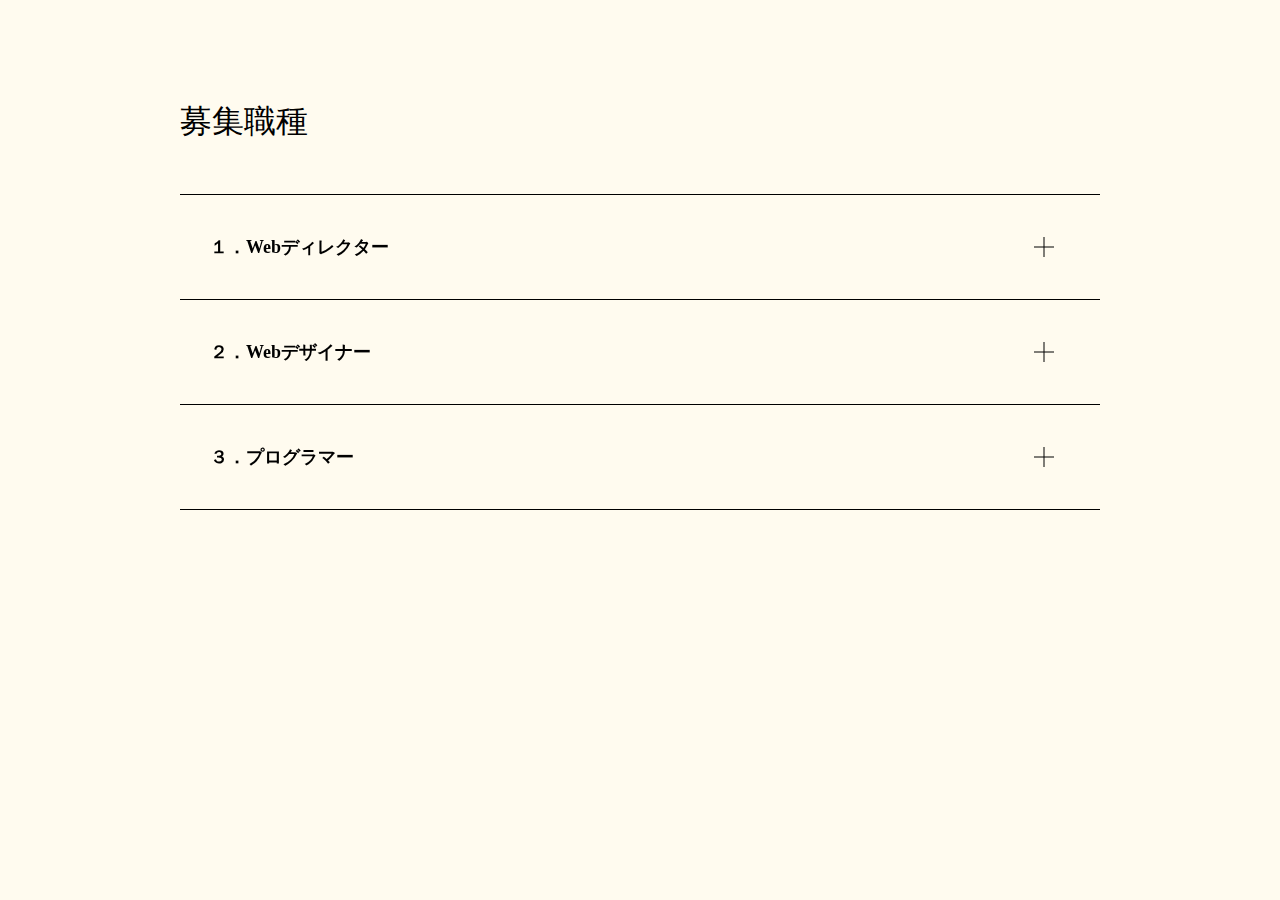
<file: accordion/index.html>
<!DOCTYPE html>
<html lang="ja">

<head>
  <meta charset="UTF-8">
  <meta name="viewport" content="width=device-width, initial-scale=1.0">
  <title>アコーディオンメニュー JSなし</title>
  <link rel="stylesheet" href="style.css">
</head>

<body>
  <div class="content">
    <h2 class="title">募集職種</h2>
    <ul id="ac-menu">
      <li>
        <input id="block-01" type="checkbox" class="toggle">
        <label class="label" for="block-01">１．Webディレクター</label>
        <div class="detail">
          <dl>
            <dt>仕事内容</dt>
            <dd>テキストテキストテキストテキスト</dd>
            <dt>応募資格</dt>
            <dd>テキストテキストテキストテキスト</dd>
            <dt>必須スキル</dt>
            <dd>テキストテキストテキストテキスト</dd>
            <dt>給与</dt>
            <dd>XXX万～XXX万 (スキル・経験・実績により優遇)</dd>
            <dt>休日・休暇</dt>
            <dd>土日祝祭日、有給休暇、夏季休暇、年末年始休暇、産前産後休暇、育児休暇</dd>
            <dt>雇用形態</dt>
            <dd>正社員（試用期間3ヶ月）<br>業務委託</dd>
            <dt>勤務時間</dt>
            <dd>フレックスタイム</dd>
            <dt>勤務地</dt>
            <dd>東京</dd>
          </dl>
        </div>
      </li>
      <li>
        <input id="block-02" type="checkbox" class="toggle">
        <label class="label" for="block-02">２．Webデザイナー</label>
        <div class="detail">
          <dl>
            <dt>仕事内容</dt>
            <dd>テキストテキストテキストテキスト</dd>
            <dt>応募資格</dt>
            <dd>テキストテキストテキストテキスト</dd>
            <dt>必須スキル</dt>
            <dd>テキストテキストテキストテキスト</dd>
            <dt>給与</dt>
            <dd>XXX万～XXX万 (スキル・経験・実績により優遇)</dd>
            <dt>休日・休暇</dt>
            <dd>土日祝祭日、有給休暇、夏季休暇、年末年始休暇、産前産後休暇、育児休暇</dd>
            <dt>雇用形態</dt>
            <dd>正社員（試用期間3ヶ月）<br>業務委託</dd>
            <dt>勤務時間</dt>
            <dd>フレックスタイム</dd>
            <dt>勤務地</dt>
            <dd>東京</dd>
          </dl>
        </div>
      </li>
      <li>
        <input id="block-03" type="checkbox" class="toggle">
        <label class="label" for="block-03">３．プログラマー</label>
        <div class="detail">
          <dl>
            <dt>仕事内容</dt>
            <dd>テキストテキストテキストテキスト</dd>
            <dt>応募資格</dt>
            <dd>テキストテキストテキストテキスト</dd>
            <dt>必須スキル</dt>
            <dd>テキストテキストテキストテキスト</dd>
            <dt>給与</dt>
            <dd>XXX万～XXX万 (スキル・経験・実績により優遇)</dd>
            <dt>休日・休暇</dt>
            <dd>土日祝祭日、有給休暇、夏季休暇、年末年始休暇、産前産後休暇、育児休暇</dd>
            <dt>雇用形態</dt>
            <dd>正社員（試用期間3ヶ月）<br>業務委託</dd>
            <dt>勤務時間</dt>
            <dd>フレックスタイム</dd>
            <dt>勤務地</dt>
            <dd>東京</dd>
          </dl>
        </div>
      </li>
    </ul>
  </div>
</body>

</html>
</file>
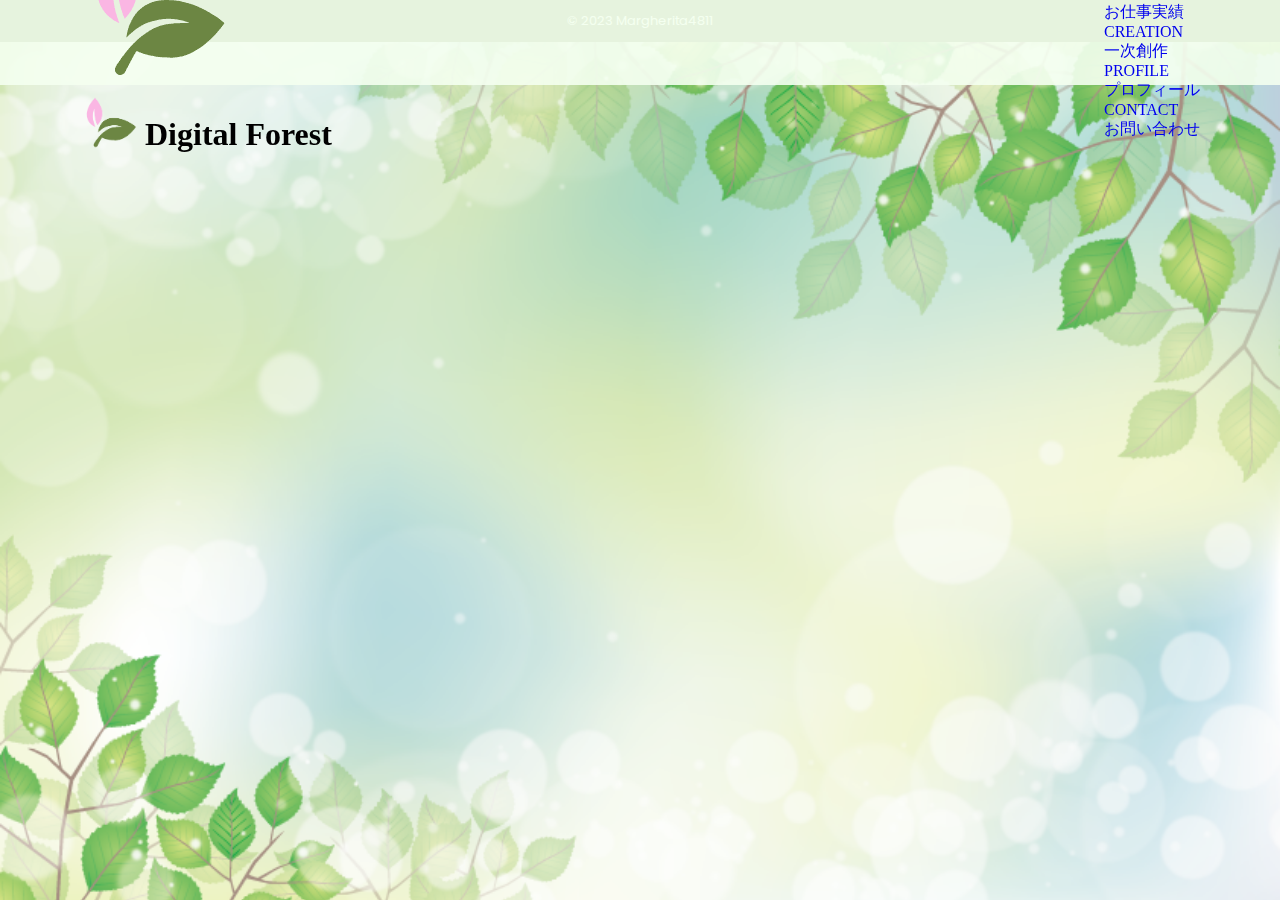
<file: creation.html>
<!DOCTYPE html>
<html lang="ja">

<head>
  <meta charset="UTF-8">
  <meta name="viewport" content="width=device-width, initial-scale=1.0">
  <meta name="description" content="イラスト・web制作の両方を兼ねたポートフォリオサイトです。">
  <link rel="shortcut icon" href="img/logo.png" type="image/x-icon">
  <link rel="preconnect" href="https://fonts.googleapis.com">
  <link rel="preconnect" href="https://fonts.gstatic.com" crossorigin>
  <link href="https://fonts.googleapis.com/css2?family=Noto+Sans+JP:wght@100..900&display=swap" rel="stylesheet">
  <link href="https://fonts.googleapis.com/css2?family=Poppins:wght@400;500;600;700&display=swap" rel="stylesheet">
  <link rel="stylesheet" href="https://cdnjs.cloudflare.com/ajax/libs/animate.css/4.1.1/animate.min.css">
  <link rel="stylesheet" href="css/style.css">
  <title>Digital Forest - いにしえのイストワール</title>
</head>

<body>
  <div id="particles-js"></div>
  <header id="header" class="header animate__animated animate__fadeInDown">
    <div class="header__logo">
      <img src="img/logo.png" alt="">
      <h1>Digital Forest</h1>
    </div>
    <nav class="header__nav">
      <ul class="header__menu">
        <li class="header__menu--item">
          <a href="index.html#hero" class="header__menu--link nav-top">
            <p class="header__link--en">TOP</p>
            <p class="header__link--ja">トップ</p>
          </a>
        </li>
        <li class="header__menu--item">
          <a href="index.html#works" class="header__menu--link">
            <p class="header__link--en">WORKS</p>
            <p class="header__link--ja">お仕事実績</p>
          </a>
        </li>
        <li class="header__menu--item">
          <a href="index.html#creation" class="header__menu--link">
            <p class="header__link--en">CREATION</p>
            <p class="header__link--ja">一次創作</p>
          </a>
        </li>
        <li class="header__menu--item">
          <a href="index.html#profile" class="header__menu--link">
            <p class="header__link--en">PROFILE</p>
            <p class="header__link--ja">プロフィール</p>
          </a>
        </li>
        <li class="header__menu--item">
          <a href="index.html#contact" class="header__menu--link">
            <p class="header__link--en">CONTACT</p>
            <p class="header__link--ja">お問い合わせ</p>
          </a>
        </li>
      </ul>
      <div id="hamburger" class="header__hamburger">
        <span class="header__hamburger--line"></span>
        <span class="header__hamburger--line"></span>
        <span class="header__hamburger--line"></span>
      </div>
    </nav>
  </header>
  <main>

  </main>
  <footer id="footer">
    <p>&copy; 2023 Margherita4811</p>
  </footer>
</body>

</html>
</file>
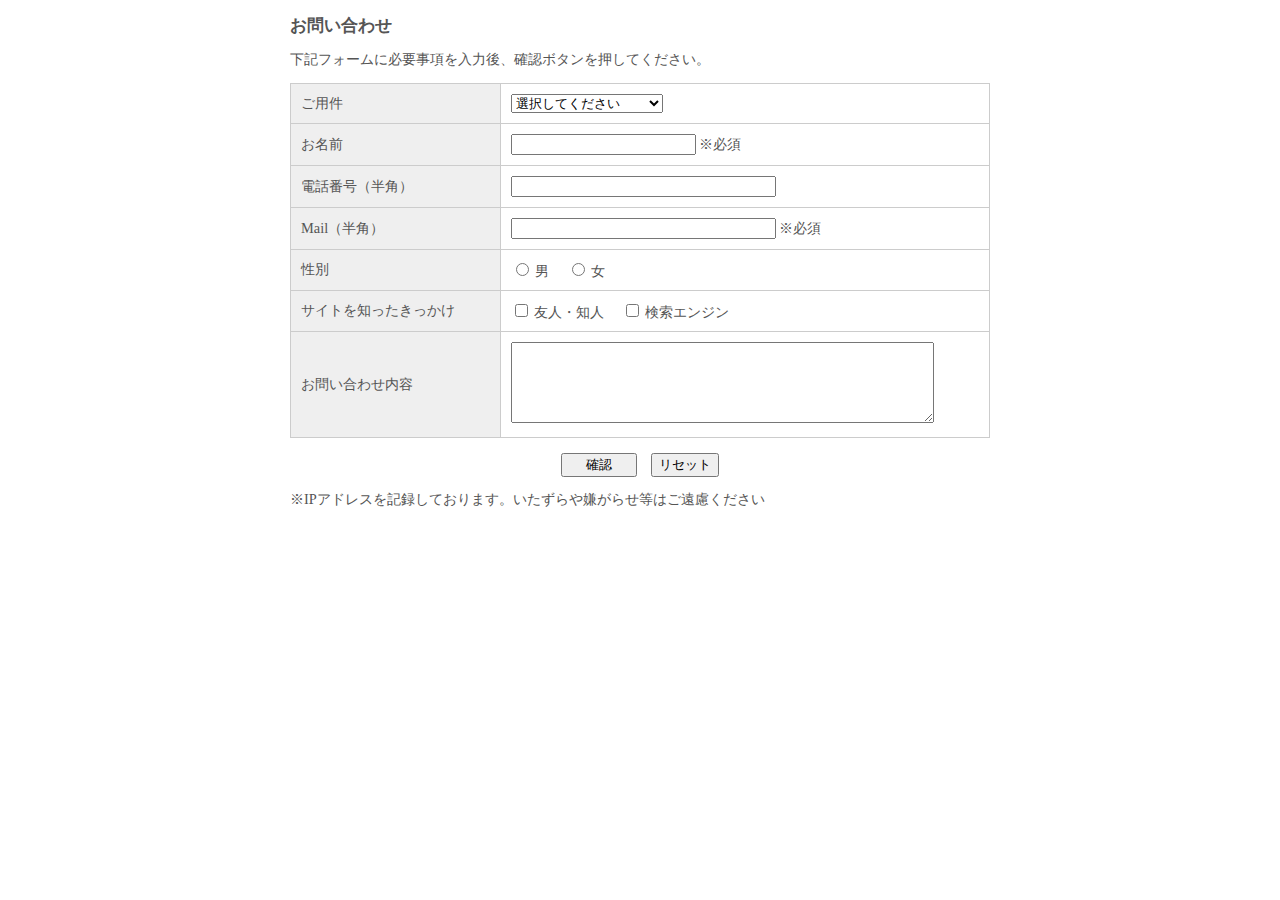
<file: MailForm01_utf8/MailForm01_utf8/contact.html>
<!DOCTYPE HTML>
<html lang="ja">
<head>
<meta charset="utf-8">
<meta name="viewport" content="width=device-width, initial-scale=1, maximum-scale=1, user-scalable=no" />
<meta name="format-detection" content="telephone=no">
<title>サンプル</title>
<meta name="Description" content="" />
<meta name="Keywords" content="" />
<meta http-equiv="Content-Style-Type" content="text/css" />
<style type="text/css">
#formWrap {
	width:700px;
	margin:0 auto;
	color:#555;
	line-height:120%;
	font-size:90%;
}
table.formTable{
	width:100%;
	margin:0 auto;
	border-collapse:collapse;
}
table.formTable td,table.formTable th{
	border:1px solid #ccc;
	padding:10px;
}
table.formTable th{
	width:30%;
	font-weight:normal;
	background:#efefef;
	text-align:left;
}
/*　簡易版レスポンシブ用CSS（必要最低限のみとしています。ブレークポイントも含め自由に設定下さい）　*/
@media screen and (max-width:572px) {
#formWrap {
	width:95%;
	margin:0 auto;
}
table.formTable th, table.formTable td {
	width:auto;
	display:block;
}
table.formTable th {
	margin-top:5px;
	border-bottom:0;
}
form input[type="text"], form textarea {
	width:80%;
	padding:5px;
	font-size:110%;
	display:block;
}
form input[type="submit"], form input[type="reset"], form input[type="button"] {
	display:block;
	width:100%;
	height:40px;
}
}
</style>
</head>
<body>
<div id="formWrap">
  <h3>お問い合わせ</h3>
  <p>下記フォームに必要事項を入力後、確認ボタンを押してください。</p>
  <form method="post" action="mail.php">
    <table class="formTable">
      <tr>
        <th>ご用件</th>
        <td><select name="ご用件">
            <option value="">選択してください</option>
            <option value="ご質問・お問い合わせ">ご質問・お問い合わせ</option>
            <option value="リンクについて">リンクについて</option>
          </select></td>
      </tr>
      <tr>
        <th>お名前</th>
        <td><input size="20" type="text" name="お名前" /> ※必須</td>
      </tr>
      <tr>
        <th>電話番号（半角）</th>
        <td><input size="30" type="text" name="電話番号" /></td>
      </tr>
      <tr>
        <th>Mail（半角）</th>
        <td><input size="30" type="text" name="Email" /> ※必須</td>
      </tr>
      <tr>
        <th>性別</th>
        <td><input type="radio" name="性別" value="男" /> 男　
          <input type="radio" name="性別" value="女" /> 女 </td>
      </tr>
      <tr>
        <th>サイトを知ったきっかけ</th>
        <td><input name="サイトを知ったきっかけ[]" type="checkbox" value="友人・知人" /> 友人・知人　
          <input name="サイトを知ったきっかけ[]" type="checkbox" value="検索エンジン" /> 検索エンジン</td>
      </tr>
      <tr>
        <th>お問い合わせ内容<br /></th>
        <td><textarea name="お問い合わせ内容" cols="50" rows="5"></textarea></td>
      </tr>
    </table>
    <p align="center">
      <input type="submit" value="　 確認 　" />　<input type="reset" value="リセット" />
    </p>
  </form>
  <p>※IPアドレスを記録しております。いたずらや嫌がらせ等はご遠慮ください</p>
</div>
</body>
</html>
</file>
<file: accordion/style.css>
@charset "utf-8";

* {
  margin: 0;
  padding: 0;
  box-sizing: border-box;
}

html {
  font-size: 100%;
}

body {
  background-color: #fffbef;
  color: #000;
}

ul {
  list-style: none;
}

.content {
  max-width: 960px;
  padding: 0 20px;
  margin: 100px auto;
}

.title {
  font-size: 2rem;
  font-weight: normal;
  margin-bottom: 50px;
}

/*ベース*/
.toggle {
  display: none;
}

.label {
  /*タイトル*/
  display: block;
  cursor: pointer;
  font-size: 1.125rem;
  font-weight: bold;
  padding: 40px 30px;
  overflow: hidden;
  transition: max-height 0.5s ease-in-out;
}

#ac-menu li {
  border-top: 1px solid #000;
}

#ac-menu li:last-child {
  border-bottom: 1px solid #000;
}

#ac-menu .label:hover {
  background-color: #ffda5f;
}

#ac-menu .label::before,
#ac-menu .label::after {
  content: "";
  width: 20px;
  height: 1px;
  background: #000;
  position: absolute;
  top: 50%;
  right: 5%;
  transform: translateY(-50%);
}

#ac-menu .label::after {
  transform: translateY(-50%) rotate(90deg);
  transition: 0.5s;
}

.label,
.detail {
  backface-visibility: hidden;
  transform: translateZ(0);
  transition: all 0.5s;
}

.detail {
  /*本文*/
  height: 0;
  padding: 0 20px;
  overflow: hidden;
  max-height: 0;
  transition: all 0.5s ease-in-out;
}

.toggle:checked + .label + .detail {
  /*開閉時*/
  height: auto;
  padding: 20px;
  border-top: solid 1px #ccc;
  max-height: 1000px;
}

.toggle:not(:checked) + .label + .detail {
  /*開閉時*/
  max-height: 0;
}

.toggle:checked + .label {
  background-color: #ffda5f;
}

.toggle:checked + .label::before {
  opacity: 0 !important;
}

.toggle:checked + .label::after {
  transform: rotate(180deg) !important;
}

#ac-menu .detail dl {
  display: flex;
  flex-wrap: wrap;
}

#ac-menu .detail dt {
  width: 20%;
  font-weight: bold;
  margin-bottom: 40px;
}

#ac-menu .detail dd {
  width: 80%;
  margin-bottom: 40px;
}
</file>
<file: css/style.css>
@charset "UTF-8";
* {
  margin: 0;
  padding: 0;
  box-sizing: border-box;
  list-style: none;
  text-decoration: none;
}

/* Noto-Sans-JP
  font-weight:100~900 */
/* Poppins
  font-weight:400~700
  regular400 medium500 semibold600 bold700 */
#header {
  display: flex;
  padding: 20px 80px;
  justify-content: space-between;
  align-items: center;
  max-height: 85px;
  background: rgba(244, 255, 239, 0.9);
  position: fixed;
  width: 100%;
  z-index: 3;
}
#header .site-title {
  font-family: "Poppins", sans-serif;
  font-style: normal;
  font-weight: 600;
  font-size: 36px;
  color: #6c8643;
}
#header h1::before {
  content: "";
  display: inline-block;
  width: 60px;
  height: 60px;
  padding-right: 5px;
  background-image: url(../img/logo.png);
  background-size: contain;
  background-repeat: no-repeat;
  vertical-align: text-bottom;
}

.navMenu {
  opacity: 0;
  display: flex;
  text-align: center;
  gap: 40px;
}
.navMenu a:hover .navMenu__text--en {
  background-color: #da54ad;
  color: #fff;
}
.navMenu .navMenu__text--en {
  border-radius: 16px;
  padding: 3px 12px 1px 12px;
  font-family: "Poppins", sans-serif;
  font-style: normal;
  font-weight: 600;
  color: #da54ad;
  font-size: 20px;
  transition: 0.4s ease;
  line-height: 20px;
}
.navMenu .navMenu__text--ja {
  font-family: "Noto Sans JP", sans-serif;
  font-style: normal;
  font-weight: 400;
  font-size: 14px;
  color: #da54ad;
}

.wrap {
  max-width: 1200px;
  margin: 0 auto;
}

#hero {
  padding-top: 85px;
  max-height: 800px;
  overflow: hidden;
}

section:not(.hero) {
  border-top: #435b1f 1px solid;
}

/* メインビジュアル */
.mainvisual {
  width: 100%;
  padding-top: 66.31%;
  background-image: url(../img/mainvisual.png);
  background-size: cover;
  background-repeat: no-repeat;
  background-position: bottom;
  overflow: hidden;
}

/* ニュース */
#news {
  z-index: 1;
  border-top: #435b1f 1px solid;
  background-color: #f4ffef;
  font-family: "Noto Sans JP", sans-serif;
  font-style: normal;
}
#news h2 {
  width: -moz-fit-content;
  width: fit-content;
  color: #da54ad;
  margin-right: 30px;
  font-family: "Poppins", sans-serif;
  font-style: normal;
  font-weight: 600;
}
#news a {
  margin-left: 30px;
  color: #435b1f;
  text-decoration: underline;
}
#news a:hover {
  text-decoration: none;
}
#news p {
  width: -moz-fit-content;
  width: fit-content;
  color: #435b1f;
}

.news {
  padding: 10px;
  display: flex;
  align-items: center;
}
.news p {
  opacity: 0;
}

/* 仕事実績 */
#works {
  color: #6c8643;
  background-color: #fff;
  padding-bottom: 80px;
}

.sec-title {
  position: relative;
  display: inline-block;
  font-family: "Poppins", sans-serif;
  font-style: normal;
  font-size: 48px;
  font-weight: 600;
  color: #6c8643;
  margin: 35px auto;
  padding: 0 55px;
}
.sec-title::after {
  content: "";
  position: absolute;
  top: 50%;
  display: inline-block;
  width: 100px;
  height: 2px;
  background-color: #6c8643;
  right: -60px;
}

/* タブ */
.tabs {
  padding-bottom: 40px;
  background-color: #fff;
  box-shadow: 0 0 10px rgba(0, 0, 0, 0.1);
  width: 1000px;
  margin: 50px auto;
}
.tabs input:checked + .tab-item {
  background-color: #6c8643;
  color: #fff;
}

.tab-item {
  font-family: "Noto Sans JP", sans-serif;
  font-style: normal;
  color: #6c8643;
  font-size: 20px;
  font-weight: 600;
  width: 33.3333333333%;
  height: 50px;
  border-bottom: 3px solid #6c8643;
  background-color: #fff;
  line-height: 50px;
  font-size: 1rem;
  text-align: center;
  display: block;
  float: left;
  transition: all 0.2s ease;
  cursor: pointer;
}
.tab-item:hover {
  opacity: 0.75;
}

.tab-content {
  display: none;
  padding: 40px 40px 0;
  clear: both;
  overflow: hidden;
}
.tab-content p {
  font-family: "Noto Sans JP", sans-serif;
  font-style: normal;
}

input[name=tab-item] {
  display: none;
}

#all:checked ~ #all-content,
#web:checked ~ #web-content,
#illustration:checked ~ #illust-content {
  display: block;
}

.more-button {
  position: relative;
  width: -moz-fit-content;
  width: fit-content;
  margin: 0 auto;
  margin-top: 50px;
}
.more-button a {
  text-align: center;
  position: relative;
  display: inline-block;
  transition: all 0.2s ease;
}
.more-button a:hover {
  border-color: transparent;
}
.more-button span {
  position: relative;
  z-index: 2;
  display: block;
  padding: 10px 50px;
  background-color: #f4ffef;
  color: #6c8643;
  border-radius: 48px;
  border: #435b1f solid 1px;
  font-family: "Noto Sans JP", sans-serif;
  font-style: normal;
  transition: all 0.3s ease;
}
.more-button--push::before {
  content: "";
  position: absolute;
  top: 4px;
  left: 0;
  width: 100%;
  height: 100%;
  border-radius: 25px;
  background-color: rgba(108, 134, 67, 0.8);
}
.more-button--push:hover span {
  background-color: #6c8643;
  color: #f4ffef;
  transform: translateY(4px);
}

/* 一次創作 */
#creation {
  background: rgba(255, 255, 255, 0.5);
  padding-bottom: 60px;
}

.creation-list {
  display: flex;
  justify-content: space-around;
  margin: 20px auto;
}
.creation-list div {
  max-width: 100%;
  width: 200px;
}

.creation-panel {
  display: block;
  width: 200px;
  height: 200px;
  position: relative;
}
.creation-panel div {
  position: relative;
  background: #fff;
  transition: all 0.4s;
  border-radius: 50%;
  max-height: 200px;
}
.creation-panel:hover div {
  transform: scale(1.1) rotate(-15deg);
}
.creation-panel img {
  border-radius: 50%;
  width: 100%;
  height: 200px;
  -o-object-fit: cover;
     object-fit: cover;
  box-shadow: 0 0 10px 2px rgba(67, 91, 31, 0.4);
  transition: all 0.4s;
}
.creation-panel:hover img {
  -webkit-backdrop-filter: blur(3px);
          backdrop-filter: blur(3px);
  opacity: 0.3;
  overflow: hidden;
}
.creation-panel p {
  position: absolute;
  font-family: "Noto Sans JP", sans-serif;
  font-style: normal;
  font-size: 16px;
  font-weight: 500;
  top: 50%;
  left: 50%;
  transform: translate(-50%, -50%);
  opacity: 0;
  transition: opacity 0.3s;
  text-align: center;
  color: #6c8643;
}
.creation-panel:hover p {
  opacity: 1;
}

/* プロフィール */
#profile {
  padding: 20px 80px 80px;
  background-color: #f4ffef;
  color: #6c8643;
  font-family: "Noto Sans JP", sans-serif;
  font-style: normal;
}

.profile .pf-main {
  display: flex;
  gap: 40px;
  flex-direction: row;
}
.profile .pf-main .name-ja {
  font-size: 40px;
  font-weight: 500;
}
.profile .pf-main .name-en {
  font-size: 14px;
  margin: 0 0 4px 8px;
}
.profile img {
  -o-object-fit: contain;
     object-fit: contain;
  height: auto;
  width: 240px;
  max-width: 100%;
}
.profile .pf-name {
  display: flex;
  align-items: flex-end;
  flex-direction: row;
  line-height: 1.4;
  width: 100%;
  border-bottom: #6c8643 1px dashed;
}
.profile .pf-dec {
  display: flex;
  width: 100%;
  flex-direction: column;
  gap: 24px;
  max-width: 100%;
}
.profile .pf-text {
  font-size: 14px;
  line-height: 28px;
}

.pf-sns {
  display: flex;
  flex-direction: row;
  align-items: center;
  gap: 16px;
  width: auto;
}
.pf-sns i {
  color: #fff;
  transition: 0.4s ease;
}
.pf-sns .twitter,
.pf-sns .pixiv,
.pf-sns .skeb {
  display: flex;
  justify-content: center;
  flex-direction: column;
}
.pf-sns .twitter:hover div,
.pf-sns .pixiv:hover div,
.pf-sns .skeb:hover div {
  background: #fff;
}
.pf-sns .twitter div {
  display: flex;
  align-items: center;
  justify-content: center;
  flex-direction: column;
  border-radius: 50%;
  border: #00acee 1px solid;
  font-size: 21px;
  height: 60px;
  width: 60px;
  background: #00acee;
  margin-bottom: 8px;
  transition: 0.4s ease;
}
.pf-sns .twitter:hover i {
  color: #00acee;
}
.pf-sns .twitter p {
  margin: 0 auto;
  color: #00acee;
  font-weight: 500;
  font-size: 14px;
  line-height: 14px;
}
.pf-sns .pixiv :hover i {
  color: #0071ee;
}
.pf-sns .pixiv div {
  display: flex;
  align-items: center;
  justify-content: center;
  flex-direction: column;
  border-radius: 50%;
  border: #0071ee 1px solid;
  font-size: 21px;
  height: 60px;
  width: 60px;
  background: #0071ee;
  margin-bottom: 8px;
  transition: 0.4s ease;
}
.pf-sns .pixiv p {
  margin: 0 auto;
  color: #0071ee;
  font-weight: 500;
  font-size: 14px;
  line-height: 14px;
}
.pf-sns .skeb:hover i {
  color: #64ddb3;
}
.pf-sns .skeb div {
  display: flex;
  align-items: center;
  justify-content: center;
  flex-direction: column;
  border-radius: 50%;
  border: #64ddb3 1px solid;
  font-size: 21px;
  height: 60px;
  width: 60px;
  background: #64ddb3;
  margin-bottom: 8px;
  transition: 0.4s ease;
}
.pf-sns .skeb p {
  margin: 0 auto;
  color: #64ddb3;
  font-weight: 500;
  font-size: 14px;
  line-height: 14px;
}

.pf-link {
  display: flex;
  align-items: center;
  justify-content: center;
  gap: 24px;
  width: 1000px;
  padding-top: 56px;
  margin: 0 auto;
}
.pf-link div {
  display: flex;
  align-items: center;
  flex: 1;
  flex-direction: column;
  justify-content: center;
  max-width: 100%;
}
.pf-link img {
  border: #6c8643 1px solid;
  border-radius: 8px;
  width: 100%;
  max-width: 100%;
  transition: 0.4s ease;
}
.pf-link img:hover {
  transform: scale(1.05, 1.05);
}

/* お問い合わせ */
#contact {
  background-color: rgba(108, 134, 67, 0.8);
  padding: 30px 0 50px;
}
#contact .sec-title {
  margin: 20px 0;
  color: #f4ffef;
  padding: 0;
}
#contact .sec-title::after {
  background-color: #f4ffef;
  right: -60%;
}

.contact {
  display: flex;
  align-items: flex-start;
  flex-direction: column;
  justify-content: center;
  gap: 40px;
  width: 1000px;
  color: #f4ffef;
  font-family: "Noto Sans JP", sans-serif;
  font-style: normal;
  margin-bottom: 50px;
}

.contact-text {
  display: flex;
  width: 80%;
  align-items: flex-start;
  flex-direction: column;
  gap: 24px;
  margin: 0 auto;
}

.contact-form {
  display: flex;
  align-items: center;
  justify-content: center;
  flex-direction: column;
  gap: 24px;
  border: #6c8643 1px solid;
  border-radius: 8px;
  color: #6c8643;
  background: #f4ffef;
  width: 100%;
  padding: 40px;
}
.contact-form .twitter-link {
  cursor: pointer;
  display: flex;
  align-items: center;
  justify-content: center;
  background: #00acee;
  border: #00acee 1px solid;
  border-radius: 48px;
  color: #fff;
  width: 240px;
  max-width: 100%;
  gap: 8px;
  padding: 8px 0;
  transition: 0.4s ease;
}
.contact-form .twitter-link:hover {
  transform: scale(1.05, 1.05);
}

.contact-attention {
  display: flex;
  align-items: flex-start;
  justify-content: flex-start;
  flex-direction: column;
  gap: 24px;
  width: 100%;
}
.contact-attention a {
  text-decoration: underline;
  color: #551a8b;
}
.contact-attention a:hover {
  color: #ff8800;
  text-decoration: none;
}

.contact-listContents li::before {
  content: "・";
}

.pagetop {
  display: flex;
  align-items: center;
  justify-content: center;
  flex-direction: column;
  margin: 20px;
  position: fixed;
  right: 0;
  bottom: 0;
  max-width: 100%;
  width: 125px;
  height: 125px;
  z-index: 2;
  transition: all 0.4s ease;
  opacity: 0;
}
.pagetop :hover {
  transform: scale(1.1, 1.1);
}
.pagetop img {
  width: 100%;
}

/* フッター */
#footer {
  display: flex;
  align-items: center;
  justify-content: center;
  background: #6c8643;
  color: #f4ffef;
  font-size: 13px;
  line-height: 1.4;
  padding: 12px 0;
  width: 100%;
  max-width: 100%;
  font-family: "Poppins", sans-serif;
  font-style: normal;
}

/* particle.js */
html,
body {
  height: 100%; /*高さを100%にして描画エリアを確保*/
}

#particles-js {
  position: fixed; /*描画固定*/
  background-image: url(../img/background.png);
  background-size: cover;
  background-position: center;
  background-repeat: no-repeat;
  z-index: -1; /*描画を一番下に*/
  top: 0;
  width: 100%;
  height: 100%;
}/*# sourceMappingURL=style.css.map */
</file>
